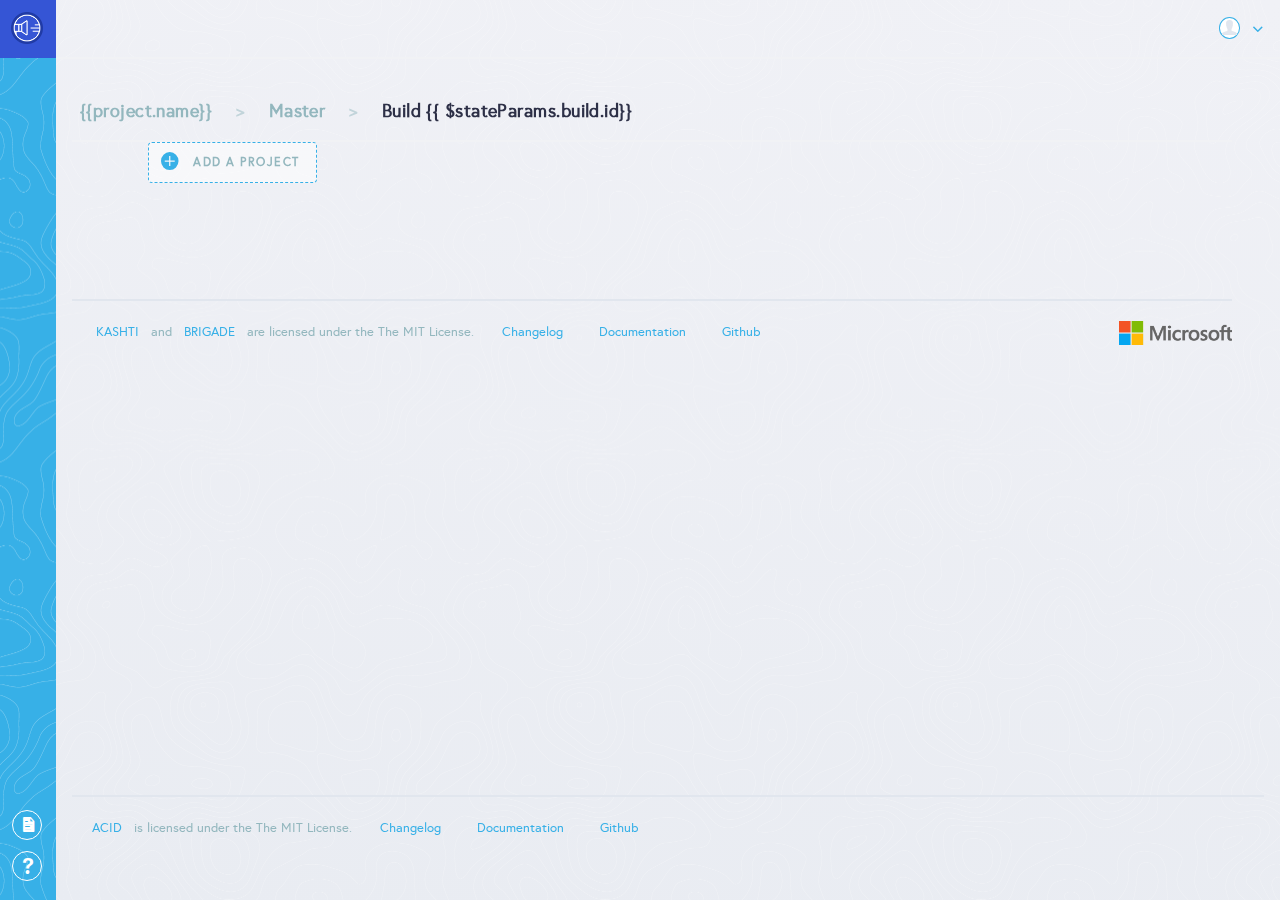
<file: index.html>
<!doctype html>
<html lang="en" ng-app="application">

<head>
  <meta charset="utf-8" />
  <meta name="viewport" content="width=device-width, initial-scale=1.0" />

  <title>Acid UI</title>

  <base href="/">

  <link href="assets/css/app.css" rel="stylesheet" type="text/css">
  <link rel="icon" type="image/png" href="assets/images/favicon.png">
  <link rel="icon" type="image/x-icon" href="assets/images/favicon.png">
  <link rel="apple-touch-icon-precomposed" href="assets/images/apple-touch-icon-precomposed.png">

  <script src="assets/js/foundation.js"></script>
  <script src="assets/js/templates.js"></script>
  <script src="assets/js/routes.js"></script>
  <script src="assets/js/app.js"></script>
</head>

<body>

  <div class="grid-frame">

    <div position="left" id="primary" class="vertical shrink grid-block">
      <a href="/acid-ui/" class="logo"><img src="assets/images/acid-logo.png" /></a>

      <a href="https://github.com/deis/acid/tree/master/docs"><i class="icon ion-document-text right"></i></a>
      <a href="https://github.com/deis/acid/issues"><i class="icon ion-help right"></i></a>
    </div>

    <!-- left sidebar -->
    <div zf-panel position="left" id="sidebar" class="medium-grid-block collapse medium-2 large-2 vertical" ng-hide="$state.current.name === 'home'">
      <div class="grid-content collapse shrink">
        <ul class="menu-bar primary">
          <li id="organization">
            <a href="" zf-popup-toggle="switcher">
              <h2>Draft</h2>
              <h3>Azure Container Service</h3>

              <i class="icon ion-chevron-down right"></i>
            </a>

            <zf-popup id="switcher" class="switcher-wrap">
              <small>Team</small>
              <select class="small-12">
                <option>Azure Container Service</option>
                <option>Deis</option>
              </select>
              <small>Project</small>
              <ul class="block-list" id="switcher-project">
                <li><a href="../acid-ui/#!/project">Acid</a></li>
                <li><a href="../acid-ui/#!/project">Draft</a></li>
                <li><a href="../acid-ui/#!/project">Helm</a></li>
              </ul>
            </zf-popup>
          </li>
        </ul>
      </div>
      <div class="grid-content">
        <nav>
          <ul>
            <li><a href="../acid-ui/#!/project">Builds</a></li>
            <li><a href="../acid-ui/#!/project">Pipelines</a></li>
            <li><a href="../acid-ui/#!/project">Configuration</a></li>
            <li><a href="../acid-ui/#!/project">Speed</a></li>
          </ul>
        </nav>
      </div>
      <div class="grid-content collapse shrink avatar-section">
        <nav>
          <ul>
            <li><a href="https://github.com/deis/acid/tree/master/docs" target="_blank">
              Docs
            </a></li>
            <li><a href="https://github.com/deis/acid/issues/" target="_blank">
              Support
            </a></li>
          </ul>
        </nav>
      </div>
    </div>

    <!-- topbar #header -->
    <div class="grid-block collapse vertical">
      <div id="header" class="shrink collapse grid-content">
        <div class="menu-group primary">
          <div class="menu-group-left">
            <ul class="menu-bar">
              <li 
                ng-hide="$state.current.name === 'home'">
                <a href="../acid-ui/#!/project">Draft</a></li>
              <li 
                ng-class="{ 'active': $state.current.name === 'project'}" 
                ng-hide="$state.current.name === 'home'">
                <a href="../acid-ui/#!/project">Master</a></li>
              <li ng-show="$state.current.name === 'build'"><a href="/#!/build">Build #23</a></li>
            </ul>
          </div>
          <div class="menu-group-right">
            <ul class="icon-right menu-bar">
              <li>
                <a href="" zf-popup-toggle="account-menu">
                  <i class="icon ion-person rounded right"></i>
                  <small>
                    <i class="icon ion-chevron-down right"></i>
                  </small>
                </a>

                <zf-popup id="account-menu" class="account-dropdown">
                  <ul class="block-list">
                    <li class="account-user">
                      <small>Logged in as:</small>
                      <strong>roflynnc@microsoft.com</strong>
                    </li>
                    <li><a href="/">User Settings</a></li>
                    <li><a href="https://www.youtube.com/watch?v=G7RgN9ijwE4" target="_blank">Log Out</a></li>

                  </ul>
                </zf-popup>
              </li>
            </ul>
          </div>
        </div>
      </div>
      <div class="grid-block">
        <div class="grid-block small-12 medium-12 vertical">
          <div class="grid-content">

            <div ui-view class="grid-block grid-content small-12 template-{{$state.current.name}}" id="main"></div>

            <footer class="collapse shrink">
              <ul class="inline-list">
                <li><span><a href="https://github.com/deis/acid" target="_blank">ACID</a> is licensed under the The MIT License.</span></li>
                <li><a href="https://github.com/deis/acid/releases" target="_blank">Changelog</a></li>
                <li><a href="https://github.com/deis/acid/tree/master/docs" target="_blank">Documentation</a></li>
                <li><a href="https://github.com/deis/acid/" target="_blank">Github</a></li>
              </ul>
            </footer>

            <div zf-modal="" id="basicModal">
              <a zf-close="" class="close-button">×</a>
              <h3>Acid.js Configuration</h3>
<code>
// ============================================================================
// NOTE: This is the actual acid.js file for testing the Acid project.
// Be careful when editing!
// ============================================================================
/* global Job WaitGroup events */

function build(e) {
  // This is a Go project, so we want to set it up for Go.
  var gopath = "/go"

  // To set GOPATH correctly, we have to override the default
  // path that Acid sets.
  var localPath = gopath + "/src/github.com/" + project.repo.name;


  // Create a new job
  var goBuild = new Job("acid-test");

  // Since this is Go, we want a go runner.
  goBuild.image = "golang:1.8";

  // Set a few environment variables.
  goBuild.env = {
      "DEST_PATH": localPath,
      "GOPATH": gopath
  };

  // Run three tasks in order.
  goBuild.tasks = [
    "date",
    "echo Begin test-unit",
    "go get github.com/Masterminds/glide",
    "go get github.com/jteeuwen/go-bindata/...",
    // Need to move the source into GOPATH so vendor/ works as desired.
    "mkdir -p " + localPath,
    "mv /src/* " + localPath,
    "cd " + localPath,
    "glide install --strip-vendor",
    "make test-unit"
  ];

  var jsLint = new Job("acid-js-build");

  jsLint.image = "technosophos/acid-node:latest";
  jsLint.tasks = [
    "date",
    "echo Begin test-js",
    "cd /src",
    "npm install -g --quiet eslint",
    "make test-js"
  ];

  // Run both jobs in parallel, and wait for then both to finish.
  var waiter = new WaitGroup()

  waiter.add(jsLint)
  waiter.add(goBuild)
  waiter.run()
}

// Handle Push
events.push = build

// Handle Pull Request
events.pullRequest = build
</code>
                    </div>

          </div>
        </div>
      </div>
    </div>

  </div>
</body>
</html>
</file>
